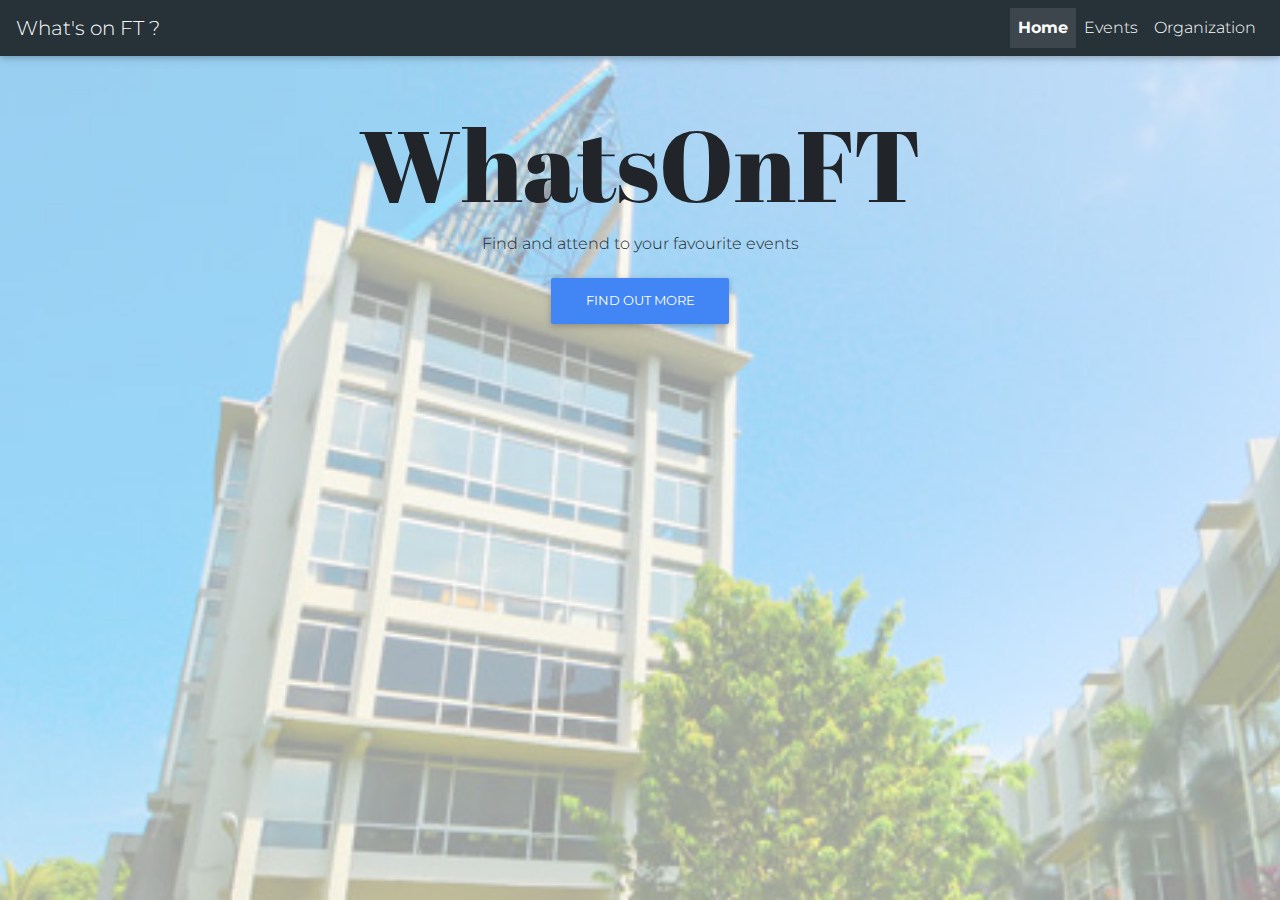
<file: whatsonft-web/logout.html>
<html lang="en">
<head>
    <meta charset="UTF-8">
    <meta name="viewport" content="width=device-width, initial-scale=1.0">
    <meta http-equiv="X-UA-Compatible" content="ie=edge">
    <title>Document</title>
</head>
<body>
    <script>
        localStorage.removeItem("woftOrganizationInfo")
        window.location.href = "index.html"
    </script>
</body>
</html>
</file>
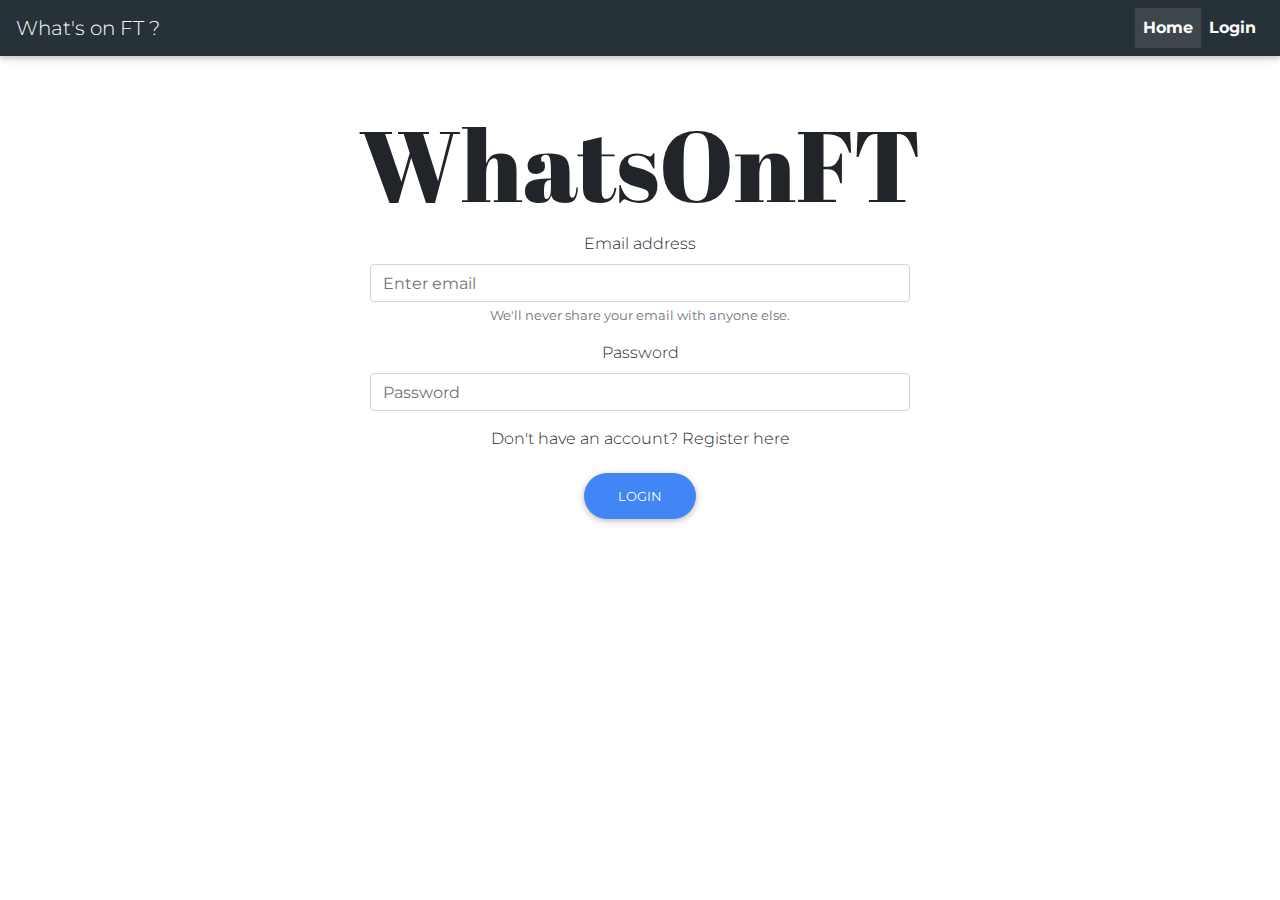
<file: whatsonft-web/organizations/login.html>
<html lang="en">

<head>
    <meta charset="UTF-8">
    <meta name="viewport" content="width=device-width, initial-scale=1.0">
    <meta http-equiv="X-UA-Compatible" content="ie=edge">
    <!-- Font Awesome -->
    <link rel="stylesheet" href="https://use.fontawesome.com/releases/v5.8.1/css/all.css">
    <!-- Bootstrap core CSS -->
    <link href="../css/bootstrap.min.css" rel="stylesheet">
    <!-- Material Design Bootstrap -->
    <link href="../css/mdb.min.css" rel="stylesheet">
    <!-- Your custom styles (optional) -->
    <link href="../css/style.css" rel="stylesheet">
    <!-- Montserrat Font -->
    <link href="https://fonts.googleapis.com/css?family=Abril+Fatface|Montserrat&display=swap" rel="stylesheet">
    <title>Organization Login</title>
</head>

<body>
    <!-- Navbar-->
    <nav class="navbar navbar-expand-lg navbar-dark special-color-dark">
        <!-- Navbar brand -->
        <a class="navbar-brand" href="#">What's on FT ?</a>
        <!-- Collapse button -->
        <button class="navbar-toggler" type="button" data-toggle="collapse" data-target="#basicExampleNav"
            aria-controls="basicExampleNav" aria-expanded="false" aria-label="Toggle navigation">
            <span class="navbar-toggler-icon"></span>
        </button>
        <!-- Collapsible content -->
        <div class="collapse navbar-collapse" id="basicExampleNav">
            <!-- Links -->
            <ul class="navbar-nav ml-auto">
                <li class="nav-item active">
                    <a class="nav-link" href="index.html">Home
                        <span class="sr-only">(current)</span>
                    </a>
                </li>
                <li class="nav-item">
                    <a class="nav-link active" href="login.html">Login</a>
                </li>
            </ul>
            <!-- Links -->
        </div>
        <!-- Collapsible content -->
    </nav>
    <!-- Navbar End -->
    <!-- <nav class="navbar navbar-expand-lg navbar-light bg-light">
        <a class="navbar-brand" href="#">WhatsOnFT</a>
        <button class="navbar-toggler" type="button" data-toggle="collapse" data-target="#navbarNavAltMarkup"
            aria-controls="navbarNavAltMarkup" aria-expanded="false" aria-label="Toggle navigation">
            <span class="navbar-toggler-icon"></span>
        </button>
        <div class="collapse navbar-collapse" id="navbarNavAltMarkup">
            <div class="navbar-nav">
                <a class="nav-item nav-link" href="#">Home</a>
                <a class="nav-item nav-link" href="#">About</a>
                <a class="nav-item nav-link active" href="login.html">Login</a>
            </div>
        </div>
    </nav> -->

    <div class="container">
        <div class="main mt-5">
            <h1>WhatsOnFT</h1>
            <div class="row">
                <div class="col-sm-3"></div>
                <div class="col-md-6">
                    <form class="form-content" id="loginForm" action="#">
                        <div class="form-group">
                            <label for="email">Email address</label>
                            <input type="email" class="form-control" id="email" aria-describedby="emailHelp"
                                placeholder="Enter email">
                            <small id="emailHelp" class="form-text text-muted">We'll never share your email with anyone
                                else.</small>
                        </div>
                        <div class="form-group">
                            <label for="password">Password</label>
                            <input type="password" class="form-control" id="password" placeholder="Password">
                        </div>
                        <p>Don't have an account? Register here</p>
                        <button type="submit" class="btn btn-primary" id="login">Login</button>
                    </form>
                </div>
                <div class="col-sm-3"></div>
            </div>
        </div>
    </div>








    <script>
        const organizationInfo = localStorage.getItem("woftOrganizationInfo")
        if (organizationInfo != null) {
            window.location.href = 'index.html'
        }
        console.log("current organization: " + organizationInfo)
        const organizationInfoObj = JSON.parse(organizationInfo)
    </script>

    <script src="https://code.jquery.com/jquery-3.4.1.min.js"
        integrity="sha256-CSXorXvZcTkaix6Yvo6HppcZGetbYMGWSFlBw8HfCJo=" crossorigin="anonymous"></script>
    <script src="https://cdnjs.cloudflare.com/ajax/libs/popper.js/1.14.7/umd/popper.min.js"
        integrity="sha384-UO2eT0CpHqdSJQ6hJty5KVphtPhzWj9WO1clHTMGa3JDZwrnQq4sF86dIHNDz0W1"
        crossorigin="anonymous"></script>
    <script src="https://stackpath.bootstrapcdn.com/bootstrap/4.3.1/js/bootstrap.min.js"
        integrity="sha384-JjSmVgyd0p3pXB1rRibZUAYoIIy6OrQ6VrjIEaFf/nJGzIxFDsf4x0xIM+B07jRM"
        crossorigin="anonymous"></script>
    <script src="../scripts/config.js"></script>
    <script src="../scripts/request/organization.js"></script>
    <script>
        $(document).ready(() => {
            $('#loginForm').submit(e => {
                const email = $('#email').val()
                const password = $('#password').val()
                loginOrganization(email, password)
            })
        })
    </script>
</body>

</html>
</file>
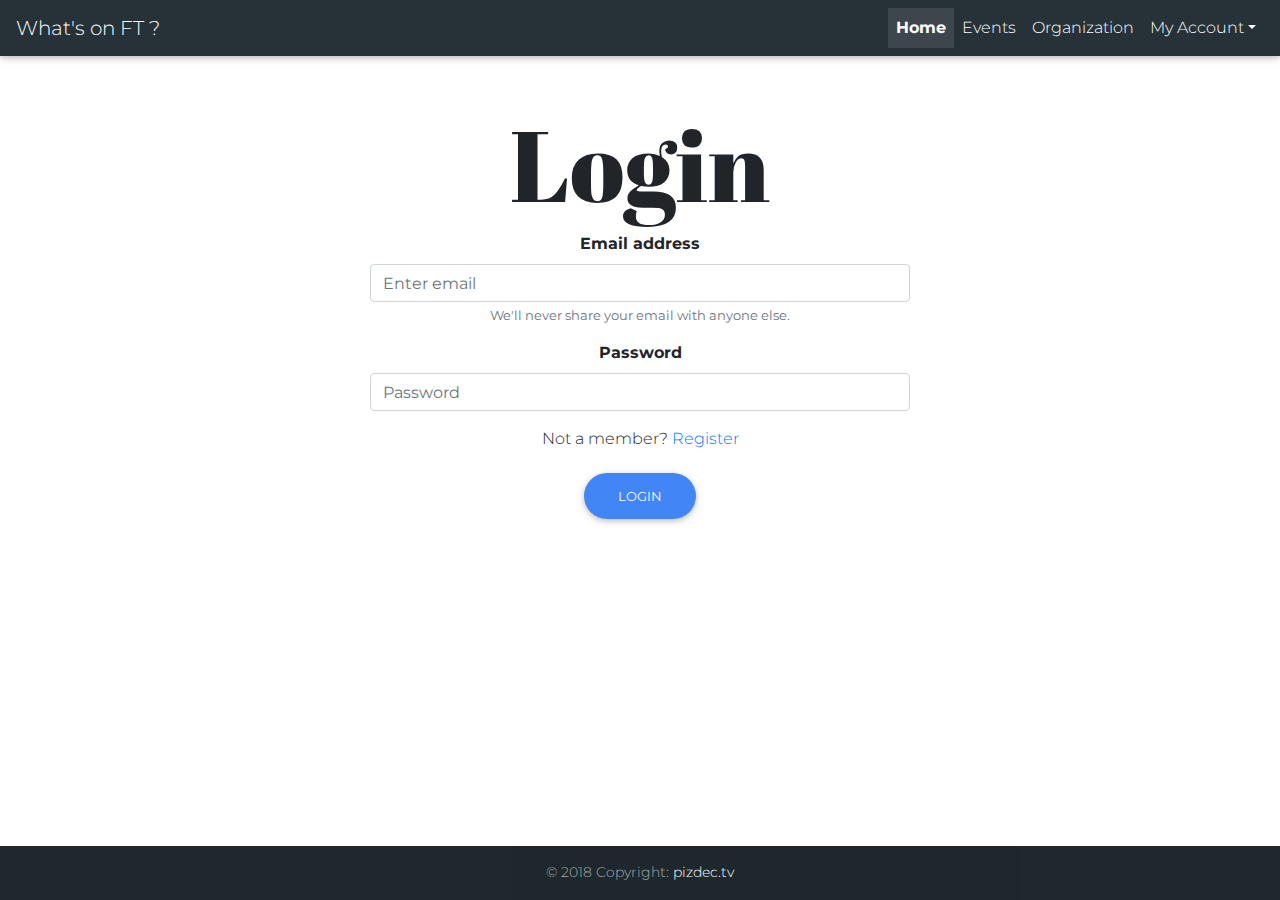
<file: whatsonft-web/public/events.html>
<!DOCTYPE html>
<html lang="en">

<head>
    <meta charset="utf-8">
    <meta name="viewport" content="width=device-width, initial-scale=1, shrink-to-fit=no">
    <meta http-equiv="x-ua-compatible" content="ie=edge">
    <title>Events - Whats On FT</title>
    <!-- Font Awesome -->
    <link rel="stylesheet" href="https://use.fontawesome.com/releases/v5.8.1/css/all.css">
    <!-- Bootstrap core CSS -->
    <link href="../css/bootstrap.min.css" rel="stylesheet">
    <!-- Material Design Bootstrap -->
    <link href="../css/mdb.min.css" rel="stylesheet">
    <!-- Your custom styles (optional) -->
    <link href="../css/style.css" rel="stylesheet">
    <!-- Montserrat Font -->
    <link href="https://fonts.googleapis.com/css?family=Abril+Fatface|Montserrat&display=swap" rel="stylesheet">

</head>

<body>
    <!-- Navbar-->
    <nav class="navbar navbar-expand-lg navbar-dark special-color-dark">
        <!-- Navbar brand -->
        <a class="navbar-brand" href="index.html">What's on FT ?</a>
        <!-- Collapse button -->
        <button class="navbar-toggler" type="button" data-toggle="collapse" data-target="#basicExampleNav"
            aria-controls="basicExampleNav" aria-expanded="false" aria-label="Toggle navigation">
            <span class="navbar-toggler-icon"></span>
        </button>
        <!-- Collapsible content -->
        <div class="collapse navbar-collapse" id="basicExampleNav">
            <!-- Links -->
            <ul class="navbar-nav ml-auto">
                <li class="nav-item">
                    <a class="nav-link" href="index.html">Home
                        <span class="sr-only">(current)</span>
                    </a>
                </li>
                <li class="nav-item active">
                    <a class="nav-link" href="events.html">Events</a>
                </li>
                <li class="nav-item">
                    <a class="nav-link" href="organizations.html">Organization</a>
                </li>
                <!-- Dropdown -->
                <li class="nav-item dropdown">
                    <a class="nav-link dropdown-toggle" id="navbarDropdownMenuLink" data-toggle="dropdown"
                        aria-haspopup="true" aria-expanded="false">Profile</a>
                    <div class="dropdown-menu dropdown-primary" aria-labelledby="navbarDropdownMenuLink">
                        <a class="dropdown-item" href="#">My Profile</a>
                        <button class="btn btn-danger" onclick="logOut()">Logout</button>
                    </div>
                </li>
                <li class="nav-item avatar">
                    <a class="nav-link p-0" href="profile.html">
                        <img src="https://MDBootstrap.com/img/Photos/Avatars/avatar-1.jpg"
                            class="rounded-circle z-depth-0" alt="avatar image" height="35">
                    </a>
                </li>
            </ul>
            <!-- Links -->
        </div>
        <!-- Collapsible content -->
    </nav>
    <!-- Navbar End -->
    <!-- Content -->
    <div class="container">
        <!-- Content here -->
        <h1 id='Greeter' style="text-align: center">Welcome aboard !</h1>
        <ul class="list-group" id="events">
            <!-- <li class="list-group-item">
                <h1>Lorem</h1>
                <p>Lorem ipsum dolor, sit amet consectetur adipisicing elit. Ipsam amet placeat quos tempore sapiente
                    quis
                    cupiditate quibusdam laboriosam? Perspiciatis dolorum facilis neque tenetur eveniet esse vitae est
                    laborum suscipit rem!</p>
                <a href="#" class="btn btn-mdb-color">Attend</a>
            </li>
            <li class="list-group-item">Dapibus ac facilisis in</li>
            <li class="list-group-item">Morbi leo risus</li>
            <li class="list-group-item">Porta ac consectetur ac</li>
            <li class="list-group-item">Vestibulum at eros</li> -->
        </ul>
    </div>
    <!-- Content End -->

    <<!-- SCRIPTS -->
        <!-- JQuery -->
        <script type="text/javascript" src="../js/jquery-3.4.0.min.js"></script>
        <!-- Bootstrap tooltips -->
        <script type="text/javascript" src="../js/popper.min.js"></script>
        <!-- Bootstrap core JavaScript -->
        <script type="text/javascript" src="../js/bootstrap.min.js"></script>
        <!-- MDB core JavaScript -->
        <script type="text/javascript" src="../js/mdb.min.js"></script>
        <!-- Footer -->
        <footer class="page-footer font-small special-color-dark fixed-bottom">
            <!-- Copyright -->
            <div class="footer-copyright text-center py-3">© 2018 Copyright:
                <a href="https://MDBootstrap.com/education/bootstrap/">pizdec.tv</a>
            </div>
            <!-- Copyright -->
        </footer>
        <!-- Footer -->
        <script src="../scripts/config.js"></script>
        <script>
            // Show username on greeting message
            let username = JSON.parse(localStorage.getItem("userInfo"))
            console.log(username.name)
            $(document).ready(function () {
                $('#Greeter').html('<h1> Welcome ' + username.name + ' !</h1>')
            })
        </script>

        <script>
            let $events = $('#events');
            $.ajax({
                url: proxy + "/events",
                type: "GET",
                success: function (events) {
                    console.log(events)
                    $.each(events, function (i, event) {
                        $events.append(
                            `<li class="list-group-item">
                            <h1>` + event.name + `</h1>
                            <h4>` + event.date + `</h4>
                            <p>` + event.description + `</p>
                            <a href="#" class="btn btn-mdb-color">Attend</a>
                        </li>`
                        );
                    })
                    //     < li class="list-group-item" >
                    //             <h1>Lorem</h1>
                    //             <p>Lorem ipsum dolor, sit amet consectetur adipisicing elit. Ipsam amet placeat quos tempore sapiente
                    //                 quis
                    //                 cupiditate quibusdam laboriosam? Perspiciatis dolorum facilis neque tenetur eveniet esse vitae est
                    //         laborum suscipit rem!</p>
                    //             <a href="#" class="btn btn-mdb-color">Attend</a>
                    // </li >
                },
                error: function (jqXHR, status, errorThrown) {
                    console.log(jqXHR)
                },
                dataType: "JSON",
                timeout: 5000
            })
        </script>
        <script>
            const user = localStorage.getItem("userInfo")
            if (user === null || typeof user === 'undefined') {
                window.location.href = 'login.html'
            }
        </script>
        <!-- Logout -->
        <script>
            function logOut() {
                localStorage.removeItem("userInfo")
                alert("Logged Out")
                window.location.href = "index.html"
            }
        </script>
        <script>

        </script>


</body>

</html>
</file>
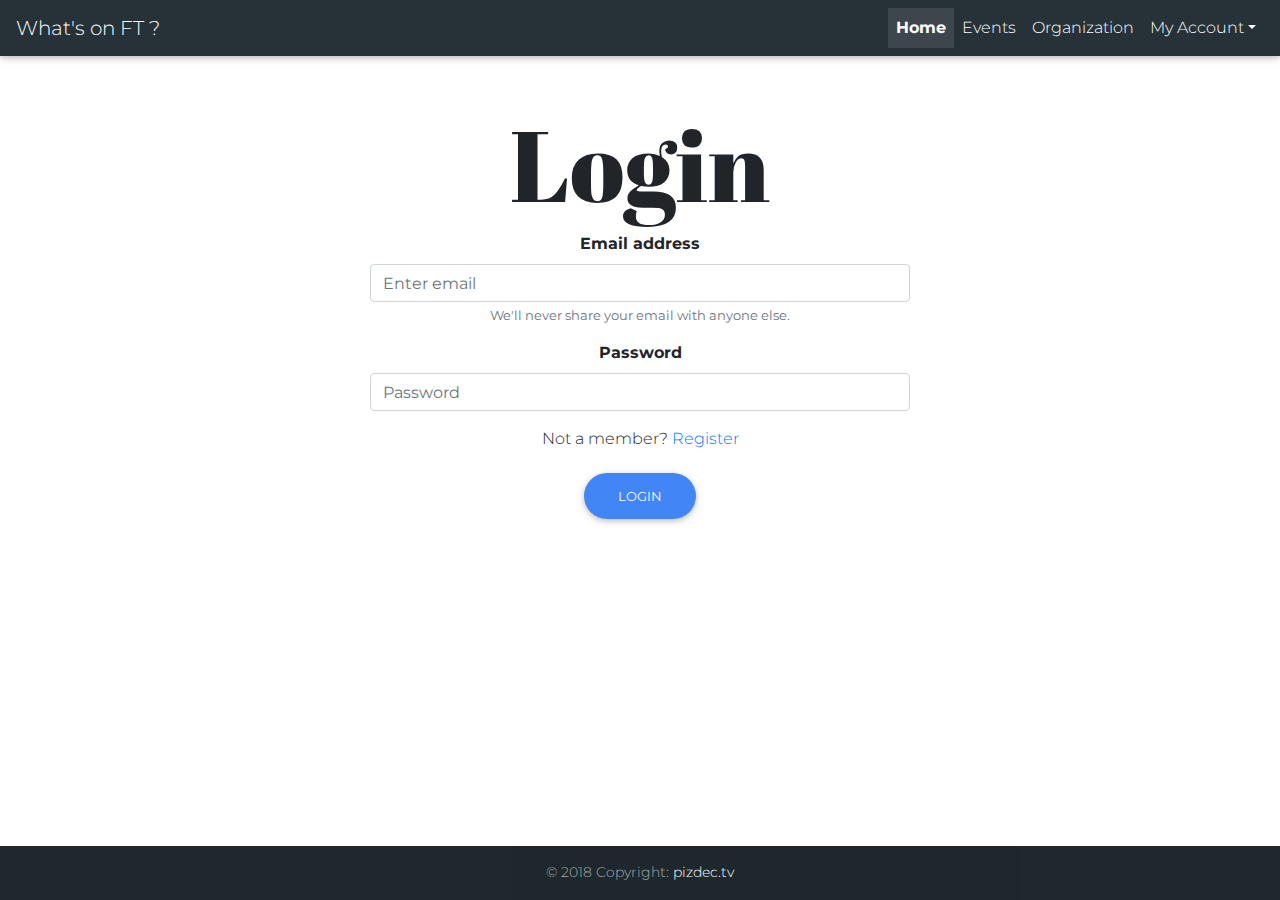
<file: whatsonft-web/public/login.html>
<!DOCTYPE html>
<html lang="en">

<head>
    <meta charset="utf-8">
    <meta name="viewport" content="width=device-width, initial-scale=1, shrink-to-fit=no">
    <meta http-equiv="x-ua-compatible" content="ie=edge">
    <title>Login</title>
    <!-- Font Awesome -->
    <link rel="stylesheet" href="https://use.fontawesome.com/releases/v5.8.1/css/all.css">
    <!-- Bootstrap core CSS -->
    <link href="../css/bootstrap.min.css" rel="stylesheet">
    <!-- Material Design Bootstrap -->
    <link href="../css/mdb.min.css" rel="stylesheet">
    <!-- Your custom styles (optional) -->
    <link href="../css/style.css" rel="stylesheet">
    <!-- Montserrat Font -->
    <link href="https://fonts.googleapis.com/css?family=Abril+Fatface|Montserrat&display=swap" rel="stylesheet">
</head>

<body>
    <!--Navbar-->
    <nav class="navbar navbar-expand-lg navbar-dark special-color-dark">
        <!-- Navbar brand -->
        <a class="navbar-brand" href="index.html">What's on FT ?</a>
        <!-- Collapse button -->
        <button class="navbar-toggler" type="button" data-toggle="collapse" data-target="#basicExampleNav"
            aria-controls="basicExampleNav" aria-expanded="false" aria-label="Toggle navigation">
            <span class="navbar-toggler-icon"></span>
        </button>
        <!-- Collapsible content -->
        <div class="collapse navbar-collapse" id="basicExampleNav">
            <!-- Links -->
            <ul class="navbar-nav ml-auto">
                <li class="nav-item active">
                    <a class="nav-link" href="index.html">Home
                        <span class="sr-only">(current)</span>
                    </a>
                </li>
                <li class="nav-item">
                    <a class="nav-link" href="events.html">Events</a>
                </li>
                <li class="nav-item">
                    <a class="nav-link" href="organizations.html">Organization</a>
                </li>
                <!-- Dropdown -->
                <li class="nav-item dropdown">
                    <a class="nav-link dropdown-toggle" id="navbarDropdownMenuLink" data-toggle="dropdown"
                        aria-haspopup="true" aria-expanded="false">My Account</a>
                    <div class="dropdown-menu dropdown-primary" aria-labelledby="navbarDropdownMenuLink">
                        <a class="dropdown-item" href="My Profile">Profile</a>
                        <a class="dropdown-item" href="Log Out">Log Out</a>
                    </div>
                </li>
            </ul>
            <!-- Links -->
        </div>
        <!-- Collapsible content -->
    </nav>
    <!-- Navbar -->
    <!-- Content -->
    <div class="container">
        <div class="main mt-5">
            <h1>Login</h1>
            <div class="row">
                <div class="col-sm-3"></div>
                <div class="col-md-6">
                    <form action="javascript:loginNew();" method="POST" class="form-content">
                        <div class="form-group">
                            <label for="email">Email address</label>
                            <input type="email" class="form-control" id="LoginFormEmail" aria-describedby="emailHelp"
                                placeholder="Enter email">
                            <small id="emailHelp" class="form-text text-muted">We'll never share your email with anyone
                                else.</small>
                        </div>
                        <div class="form-group">
                            <label for="password">Password</label>
                            <input type="password" class="form-control" id="LoginFormPassword" placeholder="Password">
                        </div>
                        <p>Not a member?
                            <a href="register.html">Register</a>
                        </p>
                        <button type="submit" class="btn btn-primary" id="login">Login</button>
                    </form>
                </div>
            </div>
        </div>
    </div>
    <!-- Content End -->

    <!-- SCRIPTS -->
    <!-- JQuery -->
    <script type="text/javascript" src="../js/jquery-3.4.0.min.js"></script>
    <!-- Bootstrap tooltips -->
    <script type="text/javascript" src="../js/popper.min.js"></script>
    <!-- Bootstrap core JavaScript -->
    <script type="text/javascript" src="../js/bootstrap.min.js"></script>
    <!-- MDB core JavaScript -->
    <script type="text/javascript" src="../js/mdb.min.js"></script>
    <!-- Footer -->
    <footer class="page-footer font-small special-color-dark fixed-bottom">
        <!-- Copyright -->
        <div class="footer-copyright text-center py-3">© 2018 Copyright:
            <a href="https://mdbootstrap.com/education/bootstrap/">pizdec.tv</a>
        </div>
        <!-- Copyright -->

    </footer>
    <!-- Footer -->
    <script src="../scripts/config.js"></script>
    <script src="../scripts/request/user.js"></script>
    <script>
        function loginNew() {
            const email = $('#LoginFormEmail').val()
            const password = $('#LoginFormPassword').val()
            LoginUser(email, password)
        }
    </script>
</body>

</html>
</file>
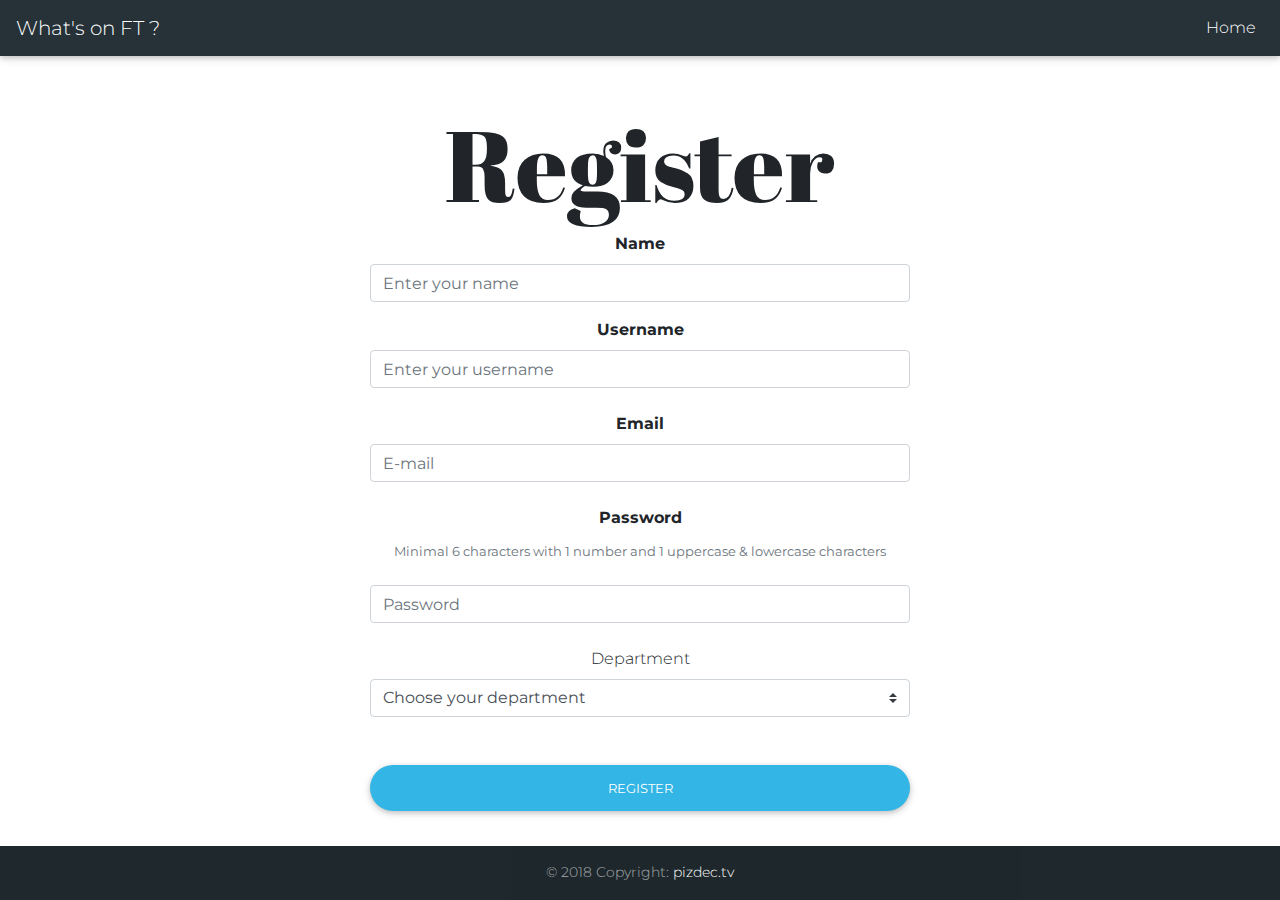
<file: whatsonft-web/public/register.html>
<!DOCTYPE html>
<html lang="en">

<head>
    <meta charset="utf-8">
    <meta name="viewport" content="width=device-width, initial-scale=1, shrink-to-fit=no">
    <meta http-equiv="x-ua-compatible" content="ie=edge">
    <title>Welcome to What's on FT !</title>
    <!-- Font Awesome -->
    <link rel="stylesheet" href="https://use.fontawesome.com/releases/v5.8.1/css/all.css">
    <!-- Bootstrap core CSS -->
    <link href="../css/bootstrap.min.css" rel="stylesheet">
    <!-- Material Design Bootstrap -->
    <link href="../css/mdb.min.css" rel="stylesheet">
    <!-- Your custom styles (optional) -->
    <link href="../css/style.css" rel="stylesheet">
    <!-- Montserrat Font -->
    <link href="https://fonts.googleapis.com/css?family=Abril+Fatface|Montserrat&display=swap" rel="stylesheet">
</head>

<body>
    <!--Navbar-->
    <nav class="navbar navbar-expand-lg navbar-dark special-color-dark">
        <!-- Navbar brand -->
        <a class="navbar-brand" href="index.html">What's on FT ?</a>
        <!-- Collapse button -->
        <button class="navbar-toggler" type="button" data-toggle="collapse" data-target="#basicExampleNav"
            aria-controls="basicExampleNav" aria-expanded="false" aria-label="Toggle navigation">
            <span class="navbar-toggler-icon"></span>
        </button>
        <!-- Collapsible content -->
        <div class="collapse navbar-collapse" id="basicExampleNav">
            <!-- Links -->
            <ul class="navbar-nav ml-auto">
                <li class="nav-item">
                    <a class="nav-link" href="index.html">Home
                        <span class="sr-only">(current)</span>
                    </a>
                </li>
            </ul>
            <!-- Links -->
        </div>
        <!-- Collapsible content -->
    </nav>
    <!--/.Navbar-->
    <!-- Content -->
    <div class="container">
        <div class="main mt-5">
            <h1>Register</h1>
            <div class="row">
                <div class="col-sm-3"></div>
                <div class="col-md-6">
                    <form action="javascript:registerNew();" method="POST" class="form-content">
                        <div class="form-group">
                            <label for="RegisterFormName">Name</label>
                            <input type="text" id="RegisterFormName" class="form-control" placeholder="Enter your name">
                        </div>
                        <div class="form-group">
                            <label for="RegisterFormUsername">Username</label>
                            <input type="text" id="RegisterFormUsername" class="form-control mb-4"
                                placeholder="Enter your username">
                        </div>
                        <div class="form-group">
                            <label for="RegisterFormEmail">Email</label>
                            <input type="email" id="RegisterFormEmail" class="form-control mb-4" placeholder="E-mail">
                        </div>
                        <div class="form-group">
                            <label for="RegisterFormPassword">Password</label>
                            <small id="defaultRegisterFormPhoneHelpBlock" class="form-text text-muted mb-4">Minimal 6
                                characters
                                with 1 number and 1 uppercase & lowercase characters</small>
                            <input type="password" id="RegisterFormPassword" class="form-control mb-4"
                                placeholder="Password" aria-describedby="defaultRegisterFormPasswordHelpBlock"
                                pattern="(?=.*\d)(?=.*[a-z])(?=.*[A-Z]).{6,}">
                        </div>
                        <div class="form-group">
                            <label for="RegisterFormDepartment">Department</label>
                            <select class="browser-default custom-select mb-4" id="RegisterFormDepartment">
                                <option value="" disabled="" selected="">Choose your department</option>
                                <option value="DTS">Departemen Teknik Sipil</option>
                                <option value="DTM">Departemen Teknik Mesin</option>
                                <option value="DTE">Departemen Teknik Elektro</option>
                                <option value="DTMM">Departemen Teknik Metalurgi & Material</option>
                                <option value="DA">Departemen Arsitektur</option>
                                <option value="DTK">Departemen Teknik Kimia</option>
                                <option value="DTI">Departemen Teknik Industri</option>
                                <option value="PI">Program Internasional</option>
                            </select>
                        </div>
                        <button class="btn btn-info my-4 btn-block" type="submit">Register</button>
                    </form>
                </div>
            </div>

        </div>

    </div>
    <!-- Content End -->

    <!-- SCRIPTS -->
    <!-- JQuery -->
    <script type="text/javascript" src="../js/jquery-3.4.0.min.js"></script>
    <!-- Bootstrap tooltips -->
    <script type="text/javascript" src="../js/popper.min.js"></script>
    <!-- Bootstrap core JavaScript -->
    <script type="text/javascript" src="../js/bootstrap.min.js"></script>
    <!-- MDB core JavaScript -->
    <script type="text/javascript" src="../js/mdb.min.js"></script>
    <!-- Footer -->
    <footer class="page-footer font-small special-color-dark fixed-bottom">
        <!-- Copyright -->
        <div class="footer-copyright text-center py-3">© 2018 Copyright:
            <a href="https://MDBootstrap.com/education/bootstrap/">pizdec.tv</a>
        </div>
        <!-- Copyright -->
    </footer>
    <!-- Footer -->
    <script src="../scripts/config.js"></script>
    <script src="../scripts/request/user.js"></script>
    <script>
        function registerNew() {
            const name = $('#RegisterFormName').val()
            const username = $('#RegisterFormUsername').val()
            const department = $('#RegisterFormDepartment').val()
            const email = $('#RegisterFormEmail').val()
            const password = $('#RegisterFormPassword').val()
            RegisterUser(name, username, department, email, password)
        }
    </script>
</body>

</html>
</file>
<file: whatsonft-web/css/style.css>
body{
    font-family: 'Montserrat', sans-serif;
}

header{
    background-image: url('../background.jpg');
    background-repeat: no-repeat;
    background-size: cover;
    height: 100%;
}

.main{
    text-align: center;
}

.main h1{
    font-family: 'Abril Fatface', cursive;
    font-size: 100px;
}

.main button{
    border-radius: 25px;
    text-transform: uppercase;
}

.main button:hover{
    transform: scale(1.05);
}

.active{
    font-weight: bold;
}

.myevents{
    display: flex;
    flex-wrap: wrap;
}

.myevents .card{
    margin-left: 10px;
    margin-top: 10px;
    justify-content: center;
}
</file>
